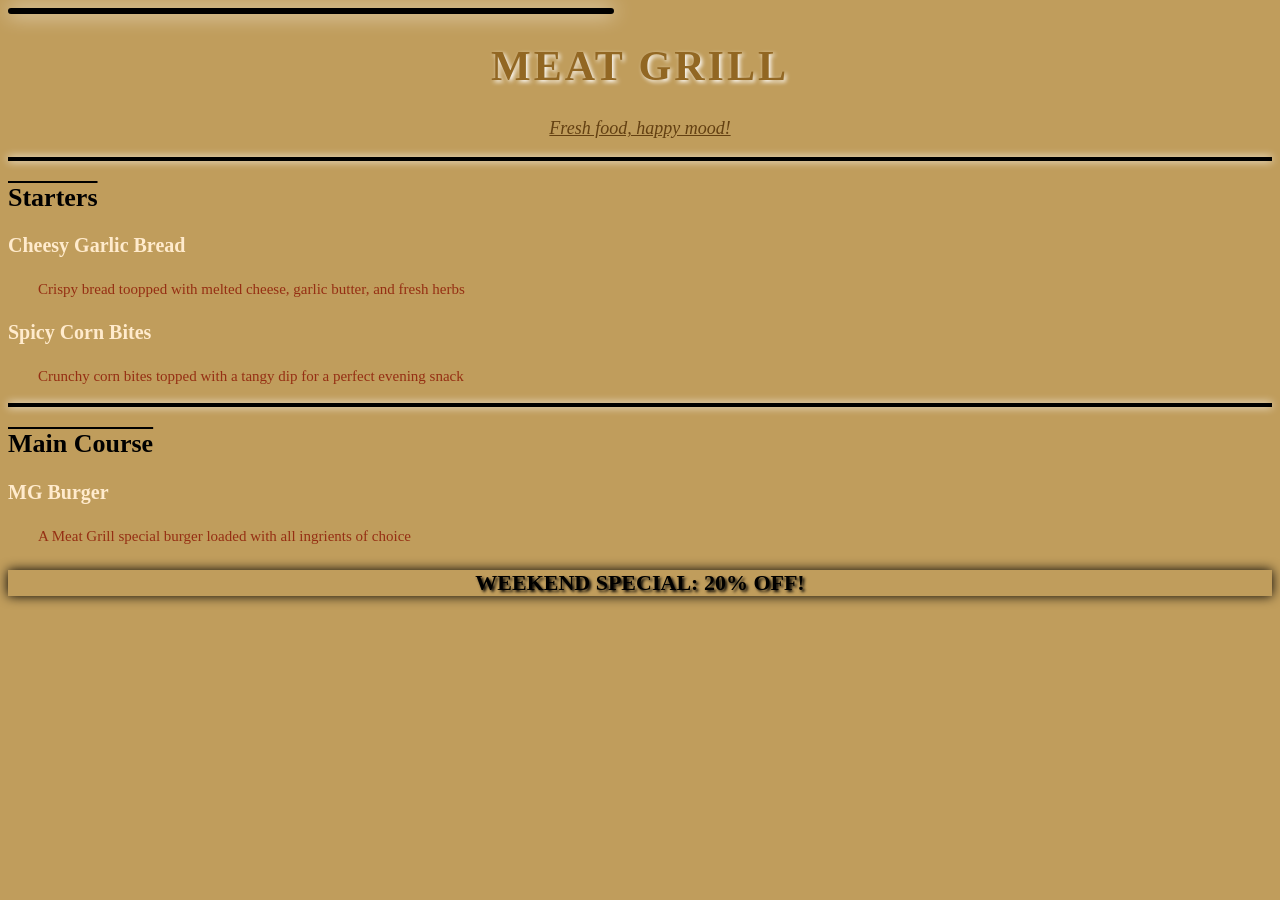
<file: index.html>
<!DOCTYPE html>
<html lang="en">
<head>
    <meta charset="UTF-8">
    <meta name="viewport" content="width=device-width, initial-scale=1.0">
    <title>Document</title>
    <link rel="stylesheet" href="style.css">
</head>
<body>
   <div class="menu-card"></div> 

   <h1 class="restaurant-name"> Meat Grill</h1>

   <p class="tagline"> Fresh food, happy mood!</p>

   <div class="menu-section"></div>
   
   <h2 class="section-title">Starters</h2>

   <p class="dish-name"> Cheesy garlic bread</p>
   <p class="dish-description"> Crispy bread toopped with melted cheese, garlic butter, and fresh herbs</p>
   <p class="dish-name"> Spicy corn bites</p>
   <p class="dish-description"> Crunchy corn bites topped with a tangy dip for a perfect evening snack</p>

   <div class="menu-section"></div>
   <h2 class="section-title"> Main course</h2>

   <p class="dish-name"> MG Burger</p>
   <p class="dish-description"> A Meat Grill special burger loaded with all ingrients of choice</p>

   <div>
    <p class="special-offer">Weekend special: 20% off!</p>
   </div>
</body>
</html>
</file>
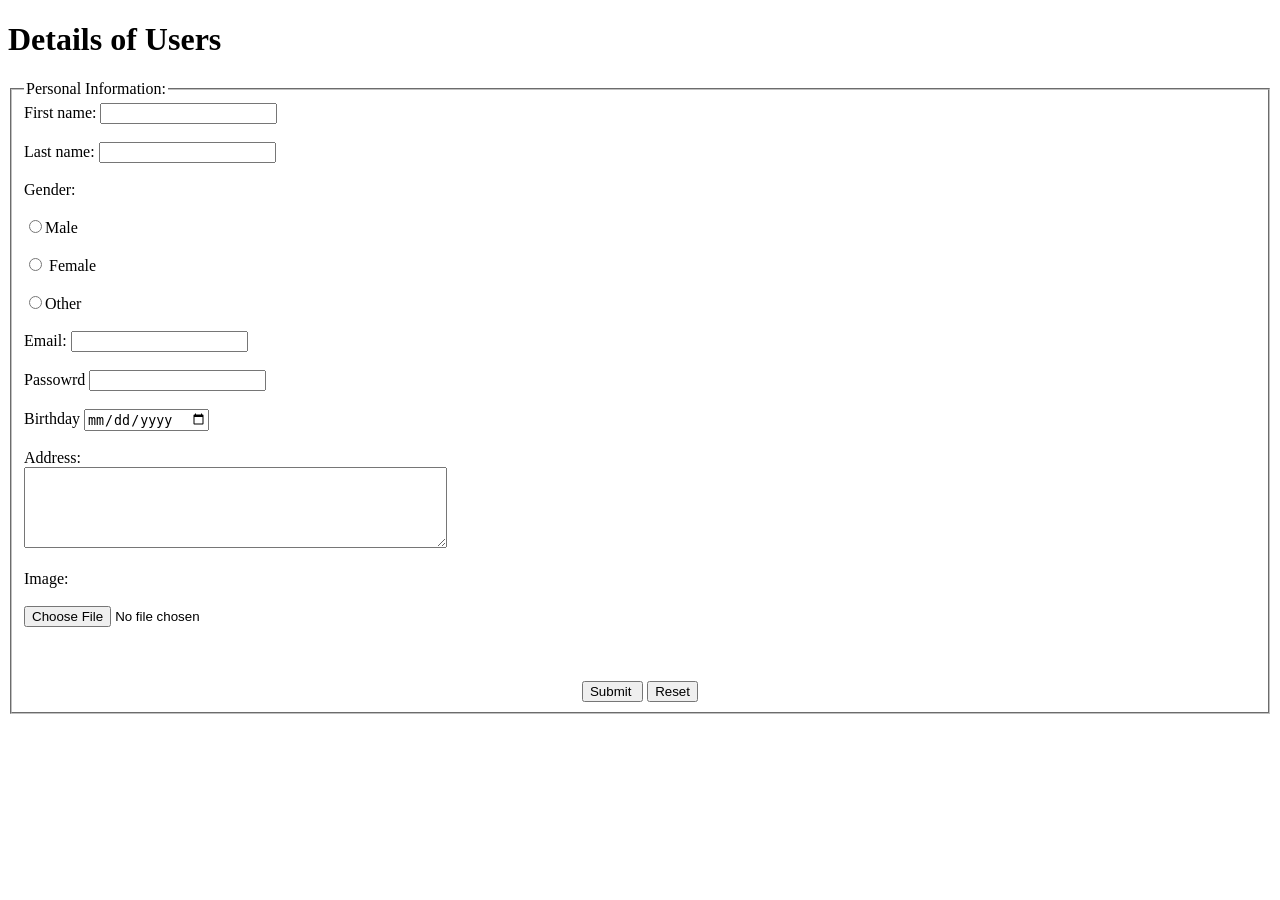
<file: Elaborate your registration form entries/index.html>
<!DOCTYPE html>
<html lang="en">
<head>
    <meta charset="UTF-8">
    <meta name="viewport" content="width=device-width, initial-scale=1.0">
    <title>Document</title>
</head>
<body>
    <h1>Details of Users</h1>

    <form>
        <fieldset>
            <legend>Personal Information:</legend>
            <label>First name:</label>
            <input type="text" id="fname" name="fname"><br><br>
            <label>Last name:</label>
            <input type="text" id="lname" name="lname"><br><br>
            <label>Gender:</label><br><br>
            <input type="radio" name="subject" value="Male">Male <br>
            <br>
            <input type="radio" name="subject" value="Female"> Female <br><br>
            <input type="radio" name="subject" value="Other">Other <br><br>
            <label for="email">Email:</label>
            <input type="email" id="email" name="email"><br><br>
            <label for="email">Passowrd</label>
            <input type="password" name="password"><br><br>
            <label for="birthday">Birthday</label>
            <input type="date" id="birthday" name="birthday"><br><br>
            <label for="email">Address:</label><br>
            <textarea rows="5" cols="50" name="description"></textarea><br><br>
            <label for="email">Image:</label><br><br>
            <input type="file" name="fileupload" accept="Image"><br><br><br><br>
            <center>
               <input type="submit" name="submit" value="Submit "> 
               <input type="reset" name="reset" value="Reset">
            </center>


        </fieldset>
    </form>
</body>
</html>
</file>
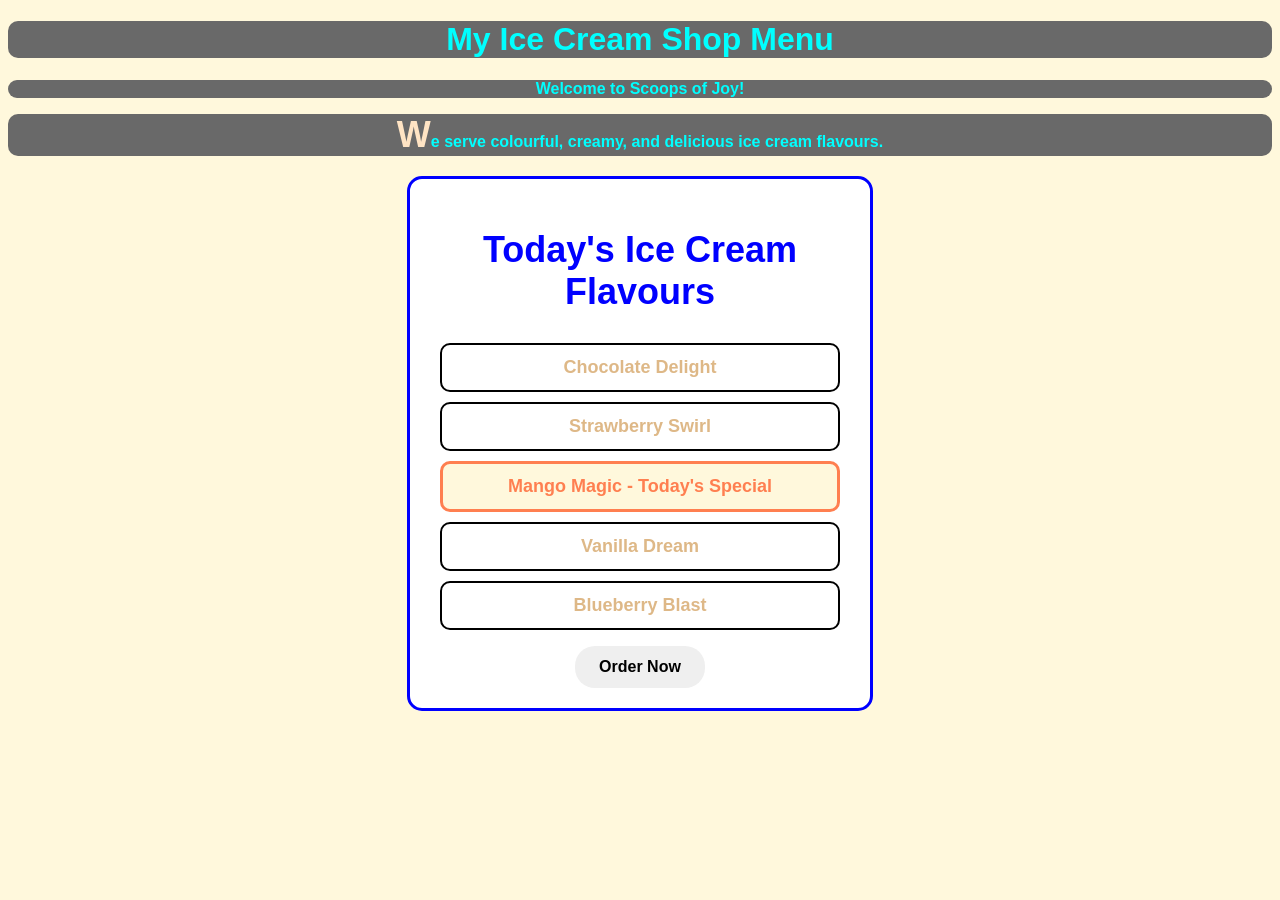
<file: Ice cream shop menu/index.html>
<!DOCTYPE html>
<html lang="en">
<head>
    <meta charset="UTF-8">
    <meta name="viewport" content="width=device-width, initial-scale=1.0">
    <title>Document</title>
    <link rel="stylesheet" href="style.css">
</head>
<body>
    <h1>My Ice Cream Shop Menu</h1>
    <p>Welcome to Scoops of Joy!</p>
    <p class="shop-description"> We serve colourful, creamy, and delicious ice cream flavours.</p>
    <div class="menu-box">
        <h2>Today's Ice Cream Flavours</h2>
        <ul>
            <li>Chocolate Delight</li>
            <li>Strawberry Swirl</li>
            <li>Mango Magic - Today's Special</li>
            <li>Vanilla Dream</li>
            <li>Blueberry Blast</li>
        </ul>
        <button>Order Now</button>
    </div>
</body>
</html>
</file>
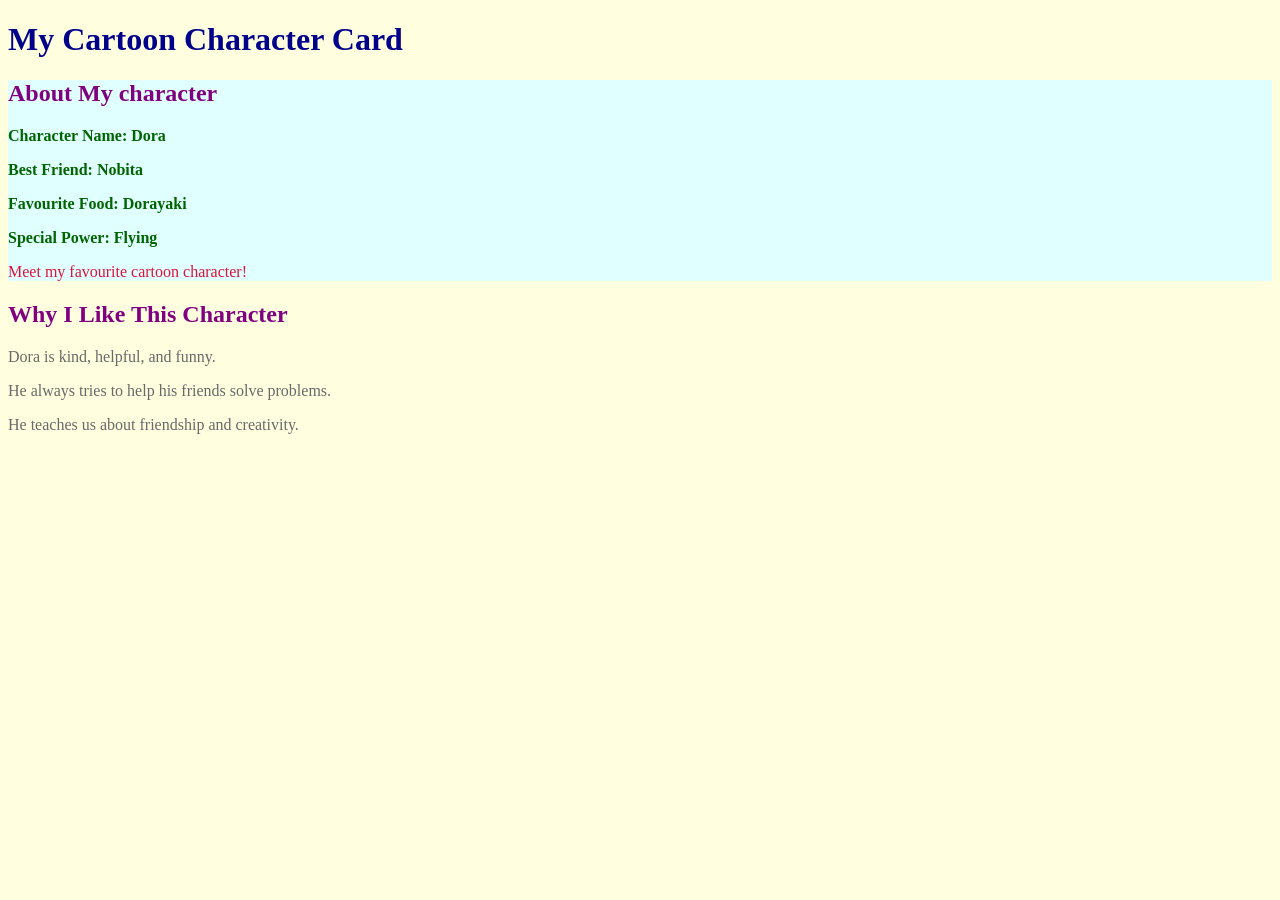
<file: My Cartoon Character Card/index.html>
<!DOCTYPE html>
<html lang="en">
<head>
    <meta charset="UTF-8">
    <meta name="viewport" content="width=device-width, initial-scale=1.0">
    <title>Document</title> <link rel="stylesheet" href="style.css">
</head>
<body>
    <h1>My Cartoon Character Card</h1>
    <div id="cartoon-card">

    <h2>About My character</h2>

    <p class="cartoon-detail">Character Name: Dora</p>
    <p class="cartoon-detail">Best Friend: Nobita</p>
    <p class="cartoon-detail">Favourite Food: Dorayaki</p>
    <p class="cartoon-detail">Special Power: Flying</p>
    <p style="color: crimson;">Meet my favourite cartoon character!</p>

    </div>

    <h2>Why I Like This Character</h2>

    <p>Dora is kind, helpful, and funny.</p>
    <p>He always tries to help his friends solve problems.</p>
    <p>He teaches us about friendship and creativity.</p>
</body>
</html>
</file>
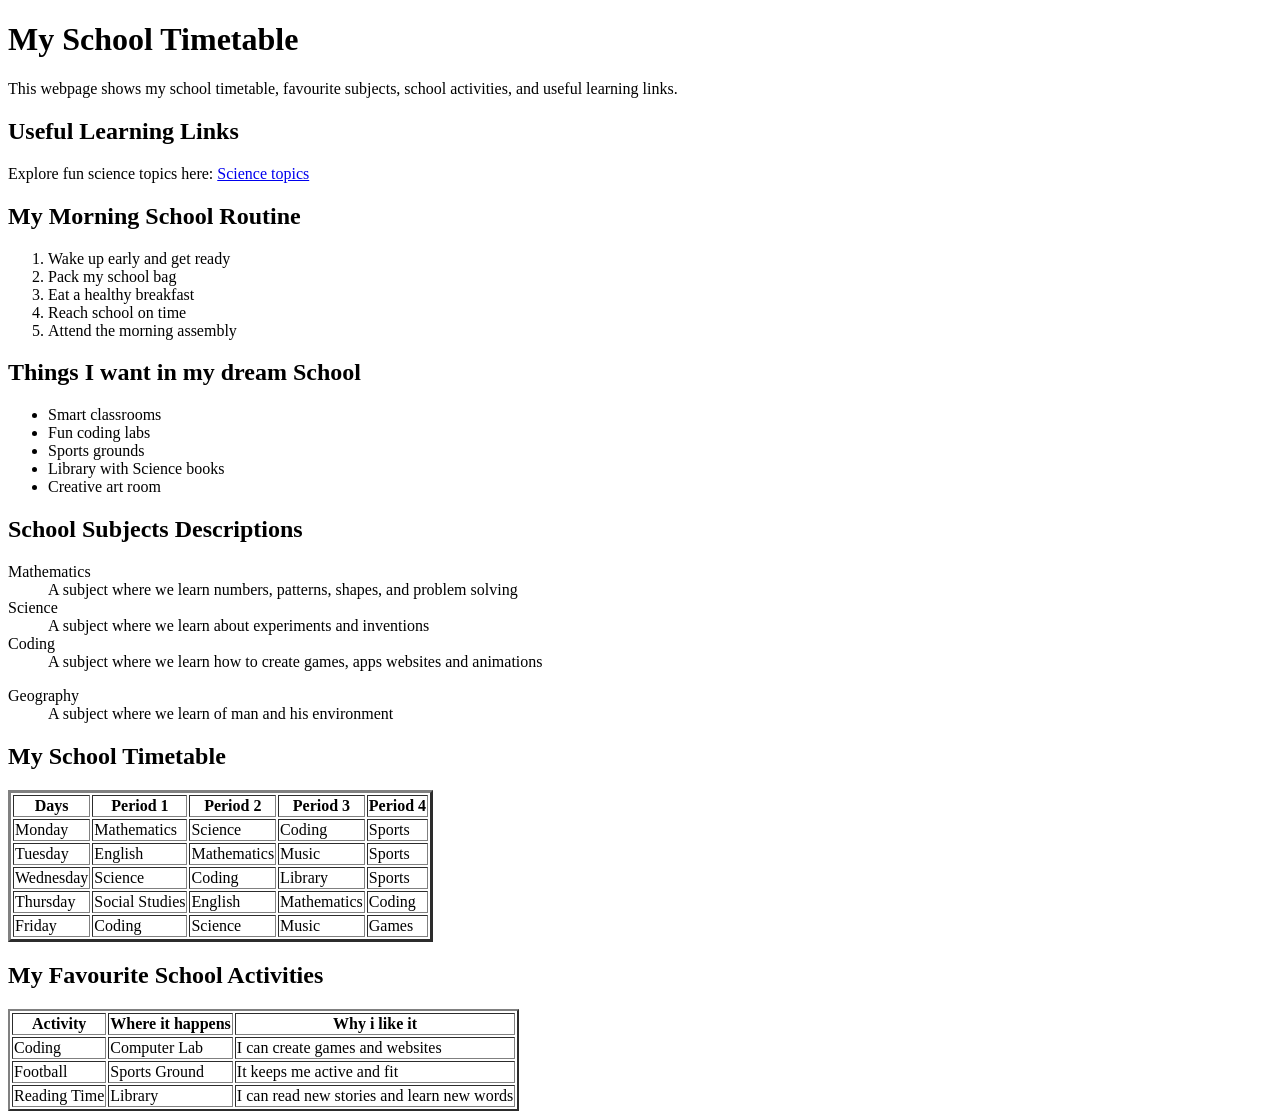
<file: School Timetable/index.html>
<!DOCTYPE html>
<html lang="en">
<head>
    <meta charset="UTF-8">
    <meta name="viewport" content="width=device-width, initial-scale=1.0">
    <title>Document</title>
</head>
<body>
    <h1>My School Timetable</h1>

    <p>This webpage shows my school timetable, favourite subjects, school activities, and useful learning links.</p>

    <h2>Useful Learning Links</h2>
    <p>Explore fun science topics here:
        <a href="https://youtu.be/5gFQGWB74pk?si=gJRxOEMksks5iv9f" target="_blank">Science topics </a>
    </p>
    <h2>My Morning School Routine</h2>
    <ol>
        <li>Wake up early and get ready</li>
        <li>Pack my school bag</li>
        <li>Eat a healthy breakfast</li>
        <li>Reach school on time</li>
        <li>Attend the morning assembly</li>
    </ol>
    <h2>Things I want in my dream School</h2>
    <ul>
        <li>Smart classrooms</li>
        <li>Fun coding labs</li>
        <li>Sports grounds</li>
        <li>Library with Science books</li>
        <li>Creative art room</li>
    </ul>
    <h2>School Subjects Descriptions</h2>
    <dl>
        <dt>Mathematics</dt>
        <dd>A subject where we learn numbers, patterns, shapes, and problem solving</dd>

        <dt>Science</dt>
        <dd>A subject where we learn about experiments and inventions</dd>

        <dt>Coding</dt>
        <dd>A subject where we learn how to create games, apps websites and animations</dd>
    </dl>

    <dt>Geography</dt>
    <dd>A subject where we learn of man and his environment</dd>

    <h2>My School Timetable</h2>

    <table border="3">
        <tr>
            <th>Days</th>
            <th>Period 1</th>
            <th>Period 2</th>
            <th>Period 3</th>
            <th>Period 4</th>
        </tr>
        <tr>
            <td>Monday</td>
            <td>Mathematics</td>
            <td>Science</td>
            <td>Coding</td>
            <td>Sports</td>
        </tr>
        <tr>
            <td>Tuesday</td>
            <td>English</td>
            <td>Mathematics</td>
            <td>Music</td>
            <td>Sports</td>
        </tr>
        <tr>
            <td>Wednesday</td>
            <td>Science</td>
            <td>Coding</td>
            <td>Library</td>
            <td>Sports</td>
        </tr>
        <tr>
            <td>Thursday</td>
            <td>Social Studies</td>
            <td>English</td>
            <td>Mathematics</td>
            <td>Coding</td>
        </tr>
        <tr>
            <td>Friday</td>
            <td>Coding</td>
            <td>Science</td>
            <td>Music</td>
            <td>Games</td>
        </tr>
    </table>
    <h2>My Favourite School Activities</h2>

    <table border="2">
        <tr>
            <th>Activity</th>
            <th>Where it happens</th>
            <th>Why i like it</th>
        </tr>
        <tr>
            <td>Coding</td>
            <td>Computer Lab</td>
            <td>I can create games and websites</td>
        </tr>
        <tr>
            <td>Football</td>
            <td>Sports Ground</td>
            <td>It keeps me active and fit</td>
        </tr>
        <tr>
            <td>Reading Time</td>
            <td>Library</td>
            <td>I can read new stories and learn new words</td>
        </tr>
      
    </table>
</body>
</html>
</file>
<file: style.css>
style{
    box-sizing: border-box;
}

body{
    font-family: Georgia, 'Times New Roman', Times, serif;
    background-color: rgb(192, 157, 92);
    color: black;
}

.menu-card{
    width: 600px;
    border: 3px solid ;
    border-radius: 15px;
    background-color: beige;
    box-shadow: 0 0 20px rgb(255, 255, 255);
}

.restaurant-name{
    font-size: 42px;
    font-weight: bold;
    color: rgb(146, 103, 35);
    text-align: center;
    text-transform: uppercase;
    letter-spacing: 3px;
    text-shadow: 2px 2px 4px rgb(255, 255, 255);
}
.tagline{
    font-size: 18px;
    font-style: italic;
    text-align: center;
    color: rgb(99, 64, 18);
    text-decoration: underline;
}

.menu-section{
    border: 2px solid;
    box-shadow: 0 0 8px white;
}
.section-title{
    font-size: 26px;
    text-transform: capitalize;
    text-decoration: overline;
}

.dish-name{
    font-size: 20px;
    font-weight: bold;
    color: blanchedalmond;
    text-transform: capitalize;
}

.dish-name:hover {
    transform: scale(1.1);
}

.dish-description{
    font-size: 15px;
    line-height: 1.6;
    text-indent: 30px;
    color: rgb(149, 47, 19);
}

.special-offer{
    font-size: 22px;
    font-weight: bold;
    text-align: center;
    text-transform: uppercase;
    text-shadow: 2px 2px 3px;
    box-shadow: 0 0 12px;

}
</file>
<file: Ice cream shop menu/style.css>
body{
    font-family: Arial, Helvetica, sans-serif;
    background-color: cornsilk;
    text-align: center;
    color: black;
}
h2{
    color: blue;
    font-size: 36px;
}
h1{
color: aqua;
font-weight: bold;
background-color: dimgray;
border-radius: 10px;
}
p{
    color: aqua;
        font-weight: bold;
        background-color: dimgray;
        border-radius: 10px;
}
.shop-description::first-letter{
    font-size: 36px;
    color: bisque;
    font-weight: bold;
}
.menu-box{
    width: 420px;
    background-color: white;
    border: 3px solid blue;
    border-radius: 15px;
    margin: 20px auto;
    padding: 20px;
}
ul{
    padding: 0;
}
ul > li{
    list-style: none;
    background-color: white;
    color: burlywood;
    font-size: 18px;
    font-weight: bold;
    margin: 10px;
    padding: 12px;
    border-radius: 10px;
    border: 2px solid black;
}
ul > li:nth-child(3){
    background-color: cornsilk;
    color: coral;
    border: 3px solid;
}
ul > li:hover{
    background-color: bisque;
    color: white;
    cursor: pointer;
    transform: scale(1.05);
}
button{
    border: none;
    border-radius: 20px;
    padding: 12px 24px;
    font-size: 16px;
    font-weight: bold;
}
button:hover{
    background-color: chocolate;
}
</file>
<file: My Cartoon Character Card/style.css>
style{font-size: 16px;}
body{background-color: lightyellow;}
h1{color: darkblue;}
h2{color: purple;}
p{color: dimgray;}
.cartoon-detail{color: darkgreen; font-weight: bold;}
#cartoon-card{background-color: lightcyan;}
</file>
